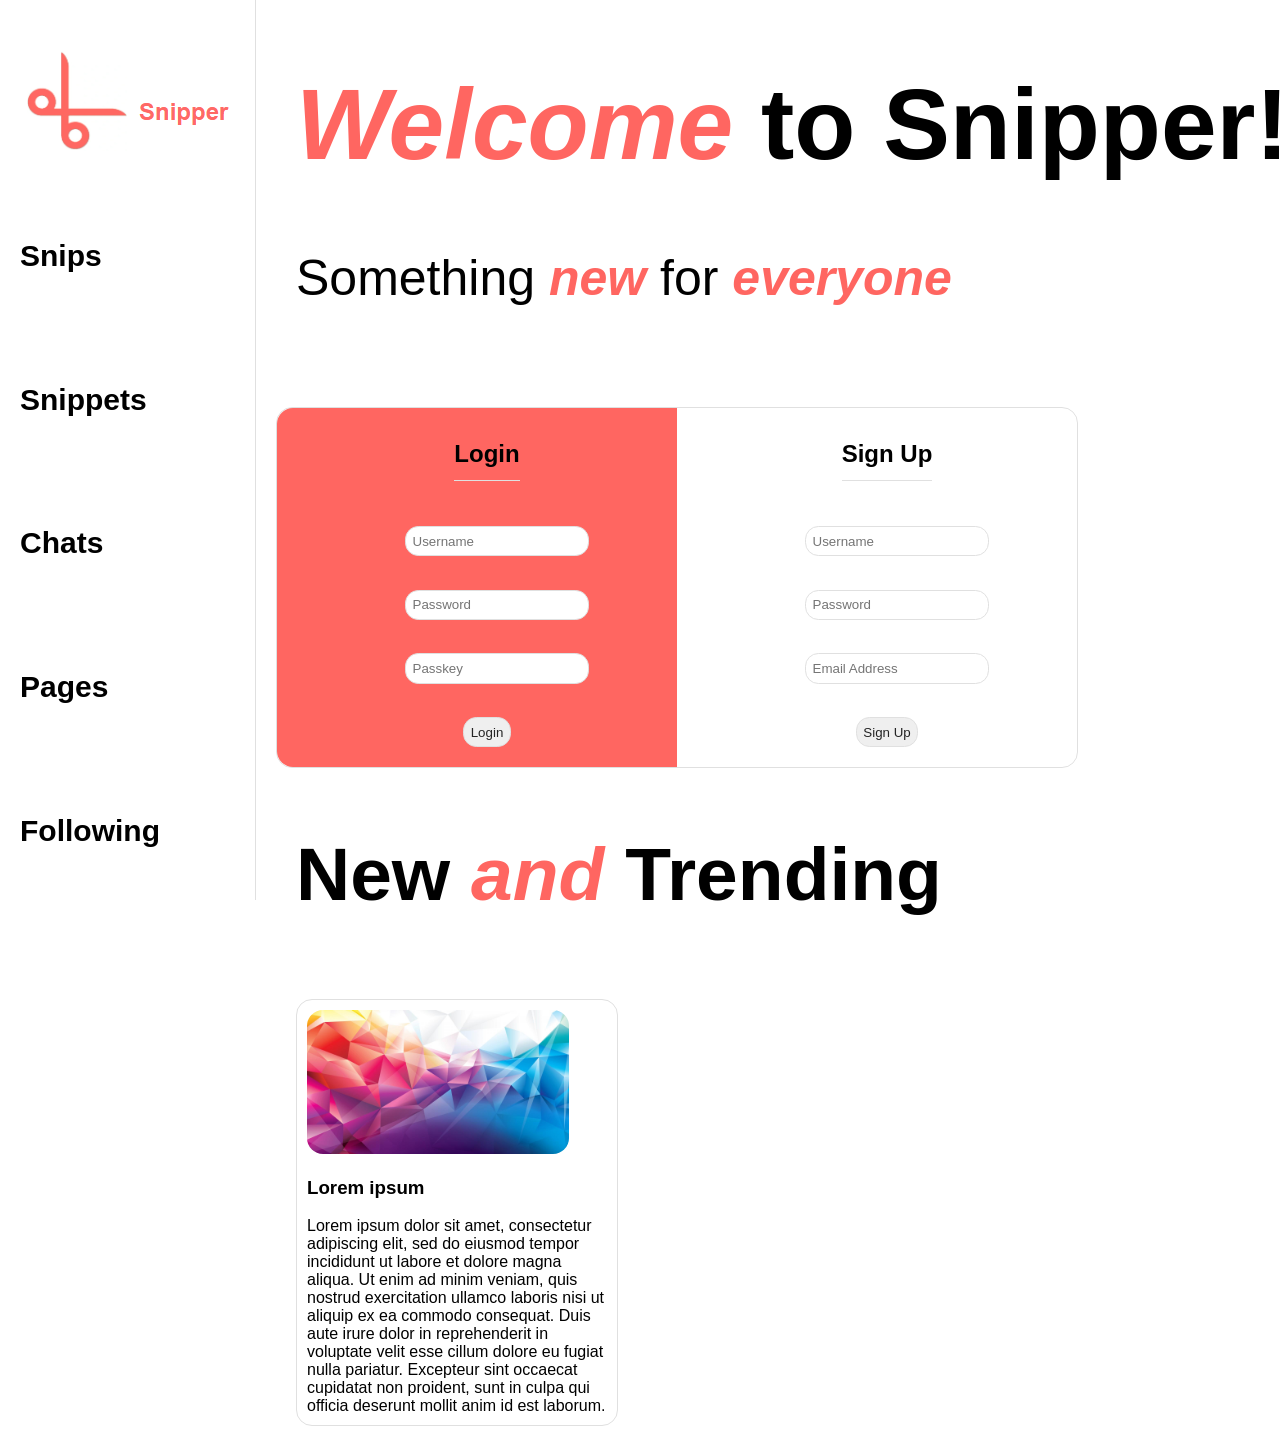
<file: index.html>
<!DOCTYPE html>
<html lang="en">
<head>
    <meta charset="UTF-8">
    <meta name="viewport" content="width=device-width, initial-scale=1.0">
    <title>HomePage</title>
    <link rel="stylesheet" href="style.css">
    <noscript>You need to enable JavaScript to use this application.</noscript>
</head>
<body>
    <nav>
        <ul id="navbar">
            <li>
                <a class="listItem" href="">
                    <img id="logo" src="Screenshot 2026-04-08 163050.png" alt="dsf">
                </a>
            </li> 
            <li>
                <a class="listItem" href="">
                    <h2>Snips</h2>
                </a>
            </li>
            <li>
                <a class="listItem" href="">
                    <h2>Snippets</h2>
                </a>
            </li>
            <li>
                <a class="listItem" href="">
                    <h2>Chats</h2>
                </a>
            </li>
            <li>
                <a class="listItem" href="">
                    <h2>Pages</h2>
                </a>
            </li>
            <li>
                <a class="listItem" href="">
                    <h2>Following</h2>
                </a>
            </li>
            <li>
                <a class="listItem" href="profile.html">
                    <h2>Profile</h2>
                </a>
            </li>
            <li>
                <a class="listItem" href="settings.html">
                    <h2>Settings</h2>
                </a>
            </li>
        </ul>
    </nav>
    <main>            
        <div class="welcomeMessage">
                <h1><em class="emphasis">Welcome</em> to Snipper!</h1>
                <span>Something <strong><em class="emphasis">new</em></strong> for <strong><em class="emphasis">everyone</em></strong></span>
        </div>
        <div class="welcome">
            <div id="login">
                <div class="sliderThingy"></div> <!-- this is the thingy that moves when you click "I already have an account" or "I need to make an account" -->
                <h2 class="subheading">Login</h2>
                <form class="formForLoginOrSignUp" action="">
                    <input id="loginUsername" class="form-input" type="text" placeholder="Username">
                    <input id="loginPassword" class="form-input" type="text" placeholder="Password">
                    <input id="loginPasskey" class="form-input" type="text" placeholder="Passkey">
                    <div>
                        <input class="form-input form-submit" type="submit" value="Login">
                    </div>
                </form>
            </div>
            <div id="signUp">
                <h2 class="subheading">Sign Up</h2>
                <form class="formForLoginOrSignUp" action="">
                    <input id="signUpUsername" class="form-input" type="text" placeholder="Username">
                    <input id="signUpPassword" class="form-input" type="text" placeholder="Password">
                    <input id="signUpEmail" class="form-input" type="text" placeholder="Email Address">
                    <div>
                        <input class="form-input form-submit" type="submit" value="Sign Up" onsubmit="submitSignUp()">
                    </div>
                </form>
            </div>
        </div>
        <div class="trending">
            <h2 id="trendingTitle">New <em class="emphasis">and</em> Trending</h2>
        </div>
            <div class="trendingPostContainer">
                <div class="trendingPostWrapper">
                    <a class="post" href="">
                        <div class="trendingPost">
                            <img class="trendingPostImage" src="example.jpg" alt="dsf">
                            <h3 class="trendingPostTitle">Lorem ipsum</h3>
                            <span>Lorem ipsum dolor sit amet, consectetur adipiscing elit, sed do eiusmod tempor incididunt ut labore et dolore magna aliqua. Ut enim ad minim veniam, quis nostrud exercitation ullamco laboris nisi ut aliquip ex ea commodo consequat. Duis aute irure dolor in reprehenderit in voluptate velit esse cillum dolore eu fugiat nulla pariatur. Excepteur sint occaecat cupidatat non proident, sunt in culpa qui officia deserunt mollit anim id est laborum.</span>
                        </div>
                    </a>
                </div>
            </div>
    </main>
</body>
</html>
</file>
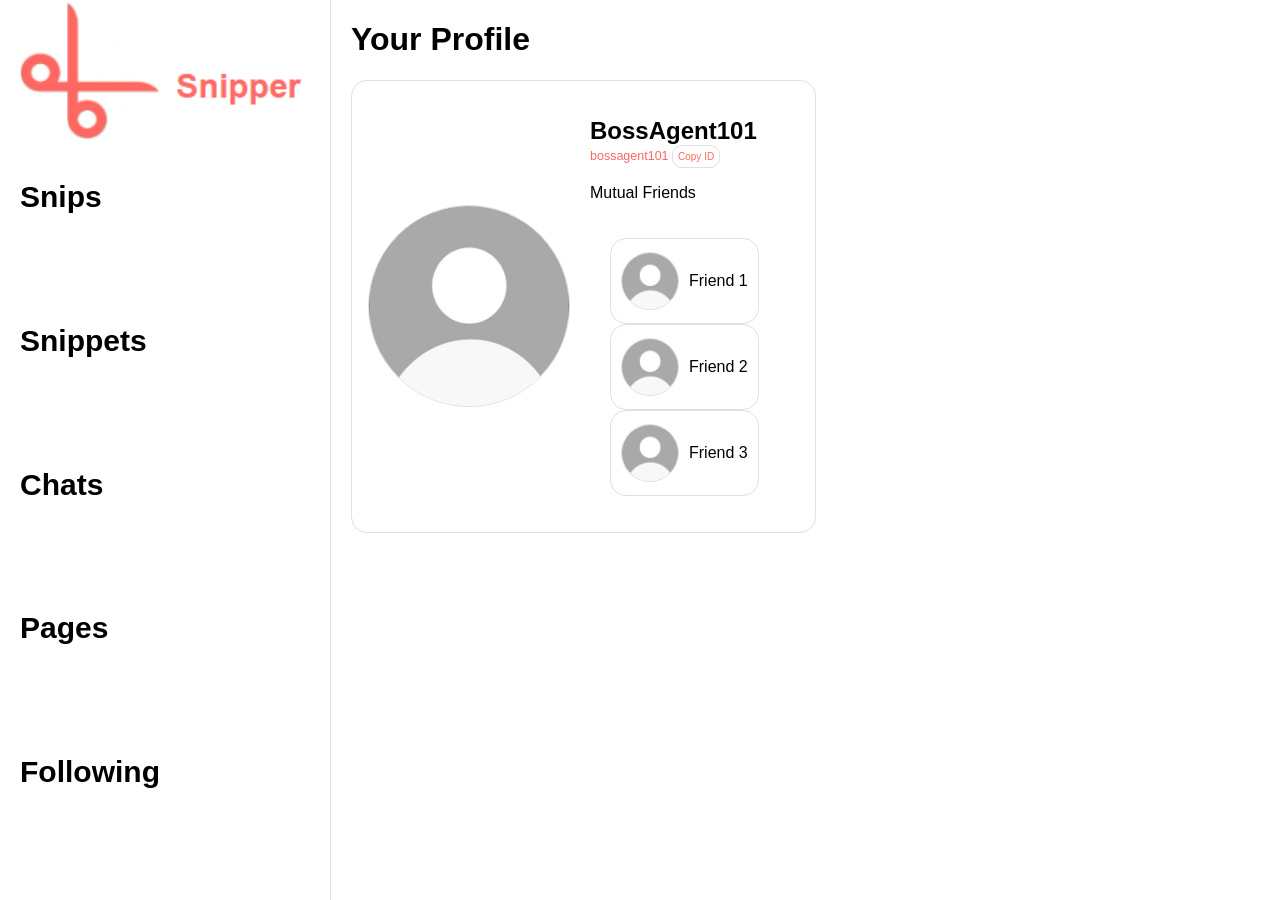
<file: profile.html>
<!DOCTYPE html>
<html lang="en">
<head>
    <meta charset="UTF-8">
    <meta name="viewport" content="width=device-width, initial-scale=1.0">
    <title>Profile</title>
    <link rel="stylesheet" href="style.css">
</head>
<body>
    <nav>
        <ul id="navbar">
            <a id="listItem" href="index.html">
                <img id="logo" src="Screenshot 2026-04-08 163050.png" alt="dsf">
            </a>
            <a class="listItem" href="index.html">
                <h2>Snips</h2>
            </a>
            <a class="listItem" href="">
                <h2>Snippets</h2>
            </a>
            <a class="listItem" href="">
                <h2>Chats</h2>
            </a>
            <a class="listItem" href="">
                <h2>Pages</h2>
            </a>
            <a class="listItem" href="">
                <h2>Following</h2>
            </a>
            <a class="listItem" href="">
                <h2>Profile</h2>
            </a>
        </ul>
    </nav>
    <main>
        <div class="profile">
            <h1 class="profileHeading">Your Profile</h1>
            <div class="profileInfo">
                <img class="profilePicture" src="d795c373a0539e64c7ee69bb0af3c5c3.jpg" alt="Profile Picture">
                <div class="profileDetails">
                    <h2 class="profileUsername">BossAgent101</h2>
                    <p class="profileID">bossagent101 <button class="copyButton">Copy ID</button></p>
                    <p class="profileSnips">Mutual Friends</p>
                    <div class="gridContainer">
                        <!-- Grid items will be generated here -->
                            <span class="friend"><img src="d795c373a0539e64c7ee69bb0af3c5c3.jpg" alt="profileImage">Friend 1</span>
                            <span class="friend"><img src="d795c373a0539e64c7ee69bb0af3c5c3.jpg" alt="profileImage">Friend 2</span>
                            <span class="friend"><img src="d795c373a0539e64c7ee69bb0af3c5c3.jpg" alt="profileImage">Friend 3</span>
                    </div>
                </div>
            </div>
        </div>
</body>
</html>
</file>
<file: style.css>
:root {
    --primary-color: hsl(2 100 69);
    --line-color: hsl(0 0 88);
    --hover-color: hsl(0, 0%, 100%);
    --background-color: hsl(0 0 100);
    --font-color: hsl(0 0 14);
    /*--primary-color: hsl(2 100 69);
    --line-color: hsl(0, 0%, 100%);
    --hover-color: hsl(0 0% 100%);
    --background-color: hsl(0, 0%, 14%);
    --text-color: hsl(0 0% 100%);*/
}

*{
    font-family: Arial, Helvetica, sans-serif;
}

body {
  display: grid;
  grid-template-columns: auto 1fr;
  background-color: var(--background-color);
  width: fit-content;
  margin: 0;
  margin-left: 10px;
}

* {
  color: var(--text-color);
}

main {
  padding-left: 20px;
  width: 100%;
}

nav {
  position: sticky;
    top: 0;
  margin: 0;
  height: 100vh;
  padding: 0;
}

#navbar {
  box-sizing: border-box;
  height: 100%;
  margin-top: 0;
  padding: 0;
  position: sticky;
    top: 0;
  align-self: start;
  width: min-content;
  overflow: hidden;
  background-color: var(--background-color);
  border-right: 1px solid var(--line-color);
  border-bottom: none;
  list-style-type: none;
  align-items: left;
}

#navbar .listItem{
  display: flex;
  align-items: center;
  text-align: left;
  margin-top: 2em;
  text-decoration: none; 
  font-size: 20px;
  height: min-content;
  margin-right: 10px;
  min-width: 1fr;
  padding: 0.5em;

  &:hover {
    background-color: var(--primary-color);
    color: var(--hover-color);
    border-radius: 1em;
    transition: 100ms;

      & span {
        color: var(--hover-color);
        transition: 100ms;
      }

      & svg {
        fill: var(--hover-color);
        transition: 100ms;
      }
  }
  & .icon{
    width: 2em;
    height: 2em;
    fill: var(--primary-color);
    transition: 100ms;
  }

  & span {
    color: var(--primary-color);
    padding: 10px;
    transition: 100ms;
    font-size: 1.5em;
    font-weight: bold;
  }
}

.navbar .listItem span {
  color: var(--primary-color);
  padding: 10px;
  transition: 100ms;
  font-size: 1.5em;
  font-weight: bold;
}

#navbar #listItem #logo{
  margin-top: 0px;
  float: left;
  width: 300px;
  height: max-content;
  margin-right: 20px;
}

.welcome #login, .welcome #signUp {
  display: flex;
  flex-direction: column;
  align-items: center;
  width: 50%;
  /*border-right: 1px solid var(--line-color);*/
}

.welcome {
border: 1px solid var(--line-color);
border-radius: 1em;
align-items: center;
max-height: max-content;
display: flex;
top: 0;
position: relative;
z-index: 0;
width: 50em;
}

.emphasis {
  color: var(--primary-color);
  font-weight: bold;
}

.welcome *{
  margin-left: 10px;
}

.sliderThingy {
  content: '';
  width: 50%;
  height: 100%;
  position: absolute;
    top: 0;
    left: 0;
  background-color: var(--primary-color);
  overflow:hidden;
  z-index: -1;
  border-top-left-radius: 1em;
  border-bottom-left-radius: 1em;
  transition: 100ms;
  margin: 0;
}

/*.welcome:hover::after {
  content: '';
  transform: translateX(100%);
  background-color: var(--primary-color);
  overflow:hidden;
  z-index: -1;
  border-top-left-radius: 0;
  border-bottom-left-radius: 0;
  border-top-right-radius: 1em;
  border-bottom-right-radius: 1em;
  transition: 100ms;
}*/

.subheading {
  padding: 0.5em;
  width: max-content;

  &::after {
    content: "";
    display: block;
    width: 100%;
    height: 1px;
    background-color: var(--line-color);
    margin-top: 0.5em;
  }
}

.form-input{
  border-radius: 1em;
  border: 1px solid var(--line-color);
  padding: 0.5em;
  margin-left: 20px;
  margin-bottom: 20px;
  margin-top: 1em;
}

.welcomeMessage {
  margin-bottom: 100px;
  margin-left: 20px;
  font-size: 50px;
}

#trendingTitle {
  margin-left: 20px;
  font-size: 75px;
}

.trendingPostContainer {
  display: grid;
  grid-template-columns: repeat(auto-fit, minmax(300px, 1fr));
  gap: 20px;
  padding: 20px;
  width: max-content;
}

.trendingPost{
  width: 300px;
  height: max-content;
  border: 1px solid var(--line-color);
  border-radius: 1em;
  padding: 10px;
  transition: 100ms;

  &:hover {
    background-color: var(--primary-color);
    color: var(--hover-color);
    transition: 100ms;
    cursor: pointer;
  }

  & img {
    width: 262px;
    height: 144px;
    border-radius: 1em;
  }
}

.trendingPostWrapper {
  width: max-content;
  height: max-content;
  align-items: center;
}

.post{
  text-decoration: none;
  color: black;
}

.formForLoginOrSignUp {
  align-items: center; 
  text-align: center;
  display: flex;
  flex-direction: column;
}

.form-submit {
  margin-left: -10px ;
}

.profilePicture {
  width: 200px;
  height: 200px;
  border-radius: 50%;
  border: 1px solid var(--line-color);
  overflow: hidden;
}

.profileInfo {
  display: flex;
  flex-direction: row;
  align-items: center;
  gap: 20px;
  margin-top: 20px;
  border: 1px solid var(--line-color);
  border-radius: 1rem;
  padding: 1em;
}

.profileID {
  font-size: 12.5px;
  color: var(--primary-color);
  margin-top: -20px;
}

.copyButton {
  border: 1px solid var(--line-color);
  border-radius: 1em;
  color: var(--primary-color);
  background-color: transparent;
  padding: 0.5em;
  font-size: 10px;
  transition: 100ms;

  &:hover {
    background-color: var(--primary-color);
    color: var(--hover-color);
    transition: 100ms;
    cursor: pointer;
  }
}

.gridContainer {
  grid-template-rows: 1fr;
  gap: 1em;
  padding: 20px;
  overflow-x: hidden;
  width: 100%;
}

.gridContainer span {
  width: max-content;
  height: 4em;
  display: flex;
  flex-direction: row;
  align-items: center;
  gap: 10px;
  border: 1px solid var(--line-color);
  border-radius: 1em;
  padding: 10px;
  transition: 100ms;
  max-width: 100%;

  & img {
    width: 3.5em;
    height: 3.5em;
    border-radius: 50%;
    border: 1px solid var(--line-color);
    transition: 100ms;
  }
}

.gridContainer span:hover {
  background-color: var(--primary-color);
  color: var(--hover-color);
  transition: 100ms;
  transform: translateY(-10px);
  cursor: pointer;

  & img {
    border-color: var(--primary-color);
    transition: 100ms;
  }
}

.gridContainer a {
  text-decoration: none;
  color: black;
}

li {
  list-style: none;
}

.form-submit {
  color: hsl(0, 0%, 14%);
}
</file>
